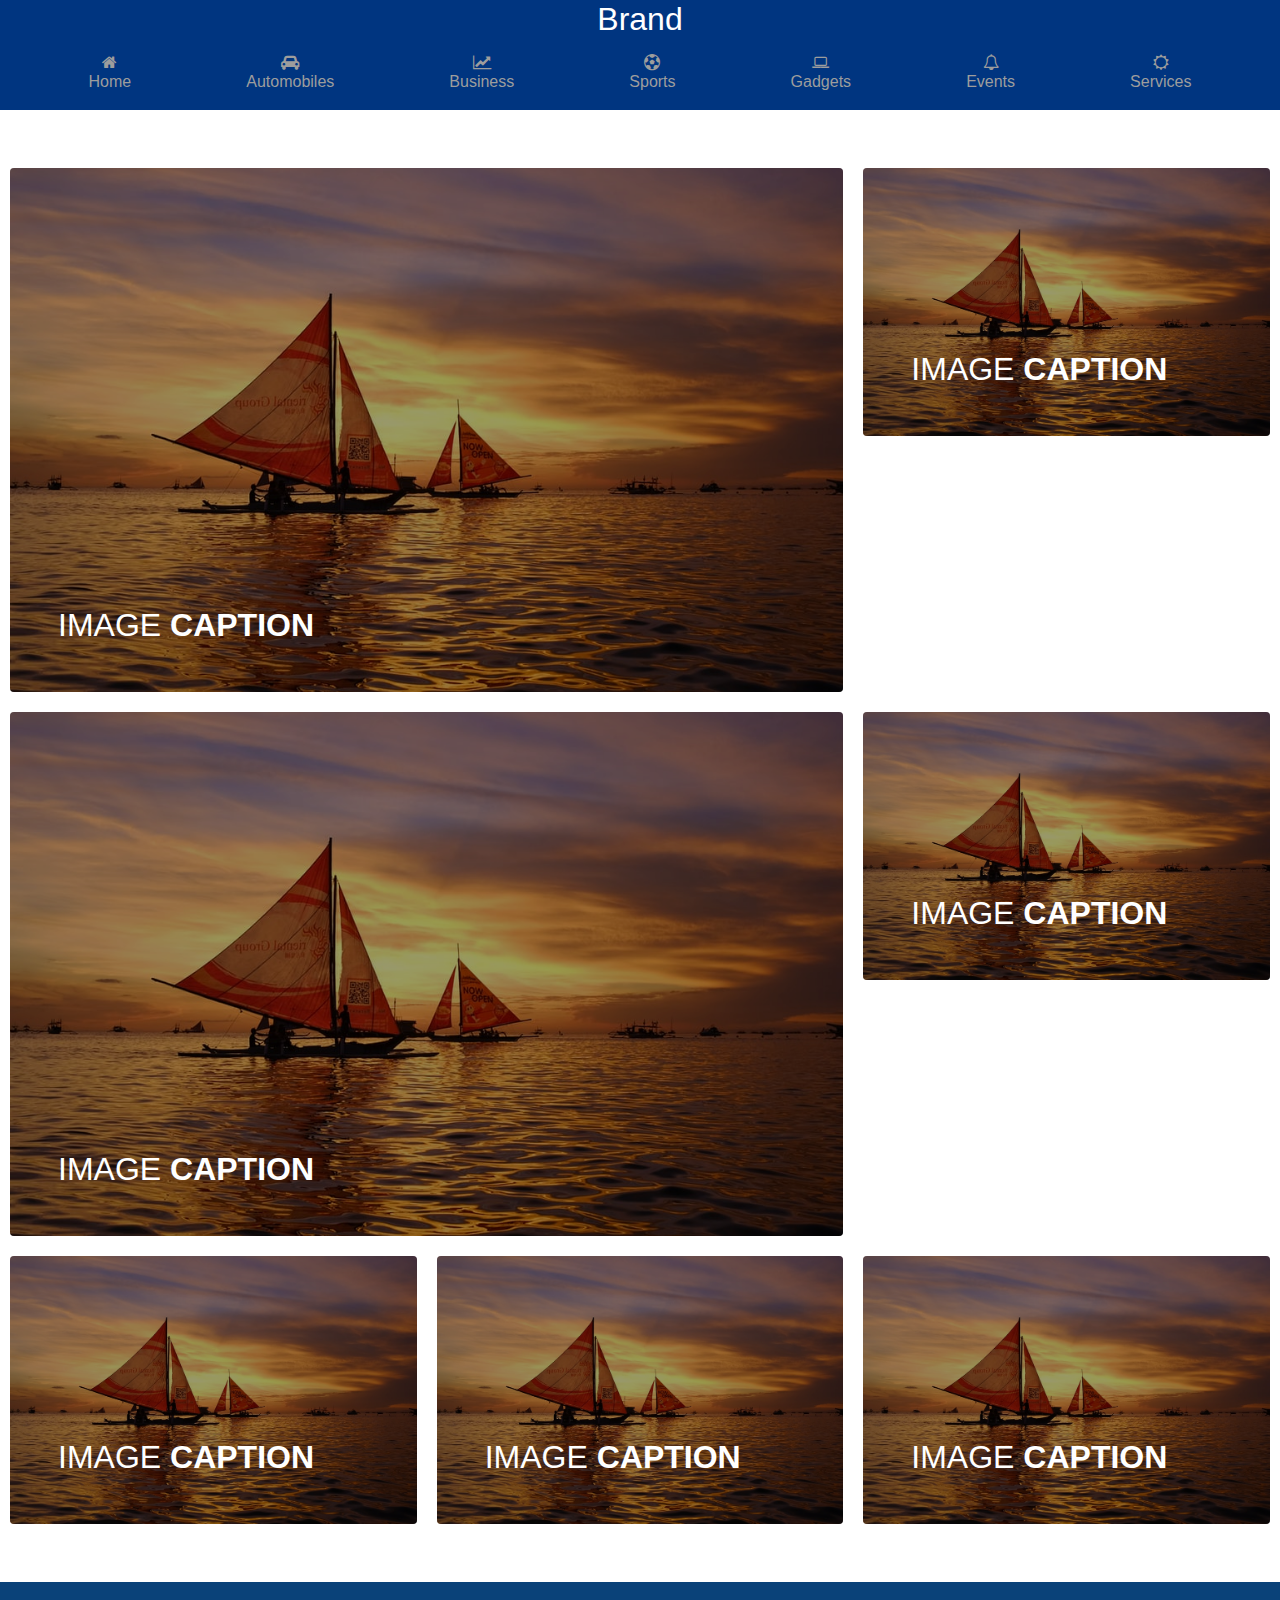
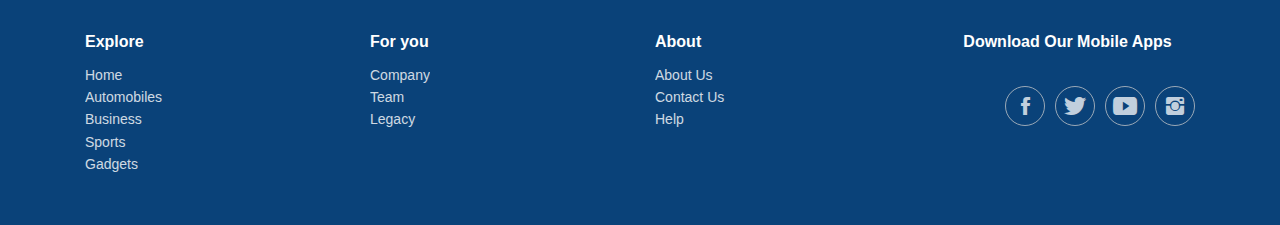
<file: index.html>
<!DOCTYPE html>
<html>

<head>
    <meta charset="utf-8">
    <meta name="viewport" content="width=device-width, initial-scale=1.0, shrink-to-fit=no">
    <title>Project-Nikhil</title>
    <link rel="stylesheet" href="assets/bootstrap/css/bootstrap.min.css">
    <link rel="stylesheet" href="assets/fonts/font-awesome.min.css">
    <link rel="stylesheet" href="assets/fonts/ionicons.min.css">
    <link rel="stylesheet" href="assets/css/Bold-BS4-Image-Caption-Hover-Effect-5.css">
    <link rel="stylesheet" href="assets/css/Footer-Clean.css">
    <link rel="stylesheet" href="assets/css/styles.css">
    <link rel="stylesheet" href="assets/css/Team-Clean.css">
</head>

<body>
    <h2 class="text-center mb-0" style="background-color: #003580;color: White;">Brand</h2>
    <nav class="navbar navbar-dark navbar-expand-md sticky-top" style="background: #003580;">
        <div class="container-fluid"><button data-toggle="collapse" class="navbar-toggler" data-target="#navcol-1"><span class="sr-only">Toggle navigation</span><span class="navbar-toggler-icon"></span></button>
            <div class="collapse navbar-collapse" id="navcol-1">
                <ul class="nav navbar-nav d-xl-flex justify-content-around align-items-xl-center" style="width: 100%;">
                    <li class="nav-item"><a class="nav-link active d-md-flex d-lg-flex d-xl-flex flex-column justify-content-md-center align-items-md-center justify-content-lg-center align-items-lg-center justify-content-xl-center align-items-xl-center" href="#"><i class="fa fa-home"></i>Home</a></li>
                    <li
                        class="nav-item"><a class="nav-link d-md-flex d-lg-flex d-xl-flex flex-column justify-content-md-center align-items-md-center justify-content-lg-center align-items-lg-center justify-content-xl-center align-items-xl-center active" href="#"><i class="fa fa-car"></i>Automobiles</a></li>
                        <li
                            class="nav-item"><a class="nav-link d-md-flex d-lg-flex d-xl-flex flex-column justify-content-md-center align-items-md-center justify-content-lg-center align-items-lg-center justify-content-xl-center align-items-xl-center active" href="#"><i class="fa fa-line-chart"></i>Business</a></li>
                            <li
                                class="nav-item"><a class="nav-link d-md-flex d-lg-flex d-xl-flex flex-column justify-content-md-center align-items-md-center justify-content-lg-center align-items-lg-center justify-content-xl-center align-items-xl-center active" href="#"><i class="fa fa-soccer-ball-o"></i>Sports</a></li>
                                <li
                                    class="nav-item"><a class="nav-link d-md-flex d-lg-flex d-xl-flex flex-column justify-content-md-center align-items-md-center justify-content-lg-center align-items-lg-center justify-content-xl-center align-items-xl-center active" href="#"><i class="fa fa-laptop"></i>Gadgets</a></li>
                                    <li
                                        class="nav-item"><a class="nav-link d-md-flex d-lg-flex d-xl-flex flex-column justify-content-md-center align-items-md-center justify-content-lg-center align-items-lg-center justify-content-xl-center align-items-xl-center active" href="#"><i class="fa fa-bell-o"></i>Events</a></li>
                                        <li
                                            class="nav-item"><a class="nav-link d-md-flex d-lg-flex d-xl-flex flex-column justify-content-md-center align-items-md-center justify-content-lg-center align-items-lg-center justify-content-xl-center align-items-xl-center active"
                                                href="#"><i class="fa fa-sun-o"></i>Services</a></li>
                </ul>
            </div>
        </div>
    </nav>
    <div class="container-fluid py-5">
        <div class="row">
            <div class="col-md-6 col-xl-8 mb-lg-0" style="padding: 10px;">
                <div class="hover hover-5 text-white rounded"><img src="assets/img/boat.jpg" alt="image">
                    <div class="hover-overlay"></div>
                    <div class="hover-5-content">
                        <h2 class="text-uppercase hover-5-title font-weight-light mb-0" style="font-weight: bold;">Image&nbsp;<strong class="font-weight-bold text-white">Caption&nbsp;</strong><span class="font-weight-light">Image</span>&nbsp;</h2>
                        <p class="hover-5-description font-weight-light mb-0">Lorem ipsum dolor sit amet, consectetur adipisicing elit.</p>
                    </div>
                </div>
            </div>
            <div class="col-md-6 col-xl-4 mb-lg-0" style="padding: 10px;">
                <div class="hover hover-5 text-white rounded"><img src="assets/img/boat.jpg" alt="image">
                    <div class="hover-overlay"></div>
                    <div class="hover-5-content">
                        <h2 class="text-uppercase hover-5-title font-weight-light mb-0" style="font-weight: bold;">Image&nbsp;<strong class="font-weight-bold text-white">Caption&nbsp;</strong><span class="font-weight-light">Image</span>&nbsp;</h2>
                        <p class="hover-5-description font-weight-light mb-0">Lorem ipsum dolor sit amet, consectetur adipisicing elit.</p>
                    </div>
                </div>
            </div>
            <div class="col-md-6 col-xl-8 mb-lg-0" style="padding: 10px;">
                <div class="hover hover-5 text-white rounded"><img src="assets/img/boat.jpg" alt="image">
                    <div class="hover-overlay"></div>
                    <div class="hover-5-content">
                        <h2 class="text-uppercase hover-5-title font-weight-light mb-0" style="font-weight: bold;">Image&nbsp;<strong class="font-weight-bold text-white">Caption&nbsp;</strong><span class="font-weight-light">Image</span>&nbsp;</h2>
                        <p class="hover-5-description font-weight-light mb-0">Lorem ipsum dolor sit amet, consectetur adipisicing elit.</p>
                    </div>
                </div>
            </div>
            <div class="col-md-6 col-xl-4 mb-lg-0" style="padding: 10px;">
                <div class="hover hover-5 text-white rounded"><img src="assets/img/boat.jpg" alt="image">
                    <div class="hover-overlay"></div>
                    <div class="hover-5-content">
                        <h2 class="text-uppercase hover-5-title font-weight-light mb-0" style="font-weight: bold;">Image&nbsp;<strong class="font-weight-bold text-white">Caption&nbsp;</strong><span class="font-weight-light">Image</span>&nbsp;</h2>
                        <p class="hover-5-description font-weight-light mb-0">Lorem ipsum dolor sit amet, consectetur adipisicing elit.</p>
                    </div>
                </div>
            </div>
            <div class="col-md-6 col-xl-4 mb-lg-0" style="padding: 10px;">
                <div class="hover hover-5 text-white rounded"><img src="assets/img/boat.jpg" alt="image">
                    <div class="hover-overlay"></div>
                    <div class="hover-5-content">
                        <h2 class="text-uppercase hover-5-title font-weight-light mb-0" style="font-weight: bold;">Image&nbsp;<strong class="font-weight-bold text-white">Caption&nbsp;</strong><span class="font-weight-light">Image</span>&nbsp;</h2>
                        <p class="hover-5-description font-weight-light mb-0">Lorem ipsum dolor sit amet, consectetur adipisicing elit.</p>
                    </div>
                </div>
            </div>
            <div class="col-md-6 col-xl-4 mb-lg-0" style="padding: 10px;">
                <div class="hover hover-5 text-white rounded"><img src="assets/img/boat.jpg" alt="image">
                    <div class="hover-overlay"></div>
                    <div class="hover-5-content">
                        <h2 class="text-uppercase hover-5-title font-weight-light mb-0" style="font-weight: bold;">Image&nbsp;<strong class="font-weight-bold text-white">Caption&nbsp;</strong><span class="font-weight-light">Image</span>&nbsp;</h2>
                        <p class="hover-5-description font-weight-light mb-0">Lorem ipsum dolor sit amet, consectetur adipisicing elit.</p>
                    </div>
                </div>
            </div>
            <div class="col-md-6 col-xl-4 mb-lg-0" style="padding: 10px;">
                <div class="hover hover-5 text-white rounded"><img src="assets/img/boat.jpg" alt="image">
                    <div class="hover-overlay"></div>
                    <div class="hover-5-content">
                        <h2 class="text-uppercase hover-5-title font-weight-light mb-0" style="font-weight: bold;">Image&nbsp;<strong class="font-weight-bold text-white">Caption&nbsp;</strong><span class="font-weight-light">Image</span>&nbsp;</h2>
                        <p class="hover-5-description font-weight-light mb-0">Lorem ipsum dolor sit amet, consectetur adipisicing elit.</p>
                    </div>
                </div>
            </div>
        </div>
    </div>
    <div class="footer-clean" style="background: #0a4279;color: white;">
        <footer>
            <div class="container">
                <div class="row justify-content-center">
                    <div class="col-sm-4 col-md-3 item">
                        <h3>Explore</h3>
                        <ul>
                            <li><a href="#">Home</a></li>
                            <li><a href="#">Automobiles</a></li>
                            <li><a href="#">Business</a></li>
                            <li><a href="#">Sports</a></li>
                            <li><a href="#">Gadgets</a></li>
                        </ul>
                    </div>
                    <div class="col-sm-4 col-md-3 item">
                        <h3>For you</h3>
                        <ul>
                            <li><a href="#">Company</a></li>
                            <li><a href="#">Team</a></li>
                            <li><a href="#">Legacy</a></li>
                        </ul>
                    </div>
                    <div class="col-sm-4 col-md-3 item">
                        <h3>About</h3>
                        <ul>
                            <li><a href="#">About Us</a></li>
                            <li><a href="#">Contact Us</a></li>
                            <li><a href="#">Help</a></li>
                        </ul>
                    </div>
                    <div class="col-lg-3 item social">
                        <h3 class="text-left d-flex justify-content-center">Download Our Mobile Apps</h3><a class="text-center" href="#"><i class="icon ion-social-facebook"></i></a><a href="#"><i class="icon ion-social-twitter"></i></a><a href="#"><i class="icon ion-social-youtube"></i></a><a href="#"><i class="icon ion-social-instagram"></i></a></div>
                </div>
            </div>
        </footer>
    </div>
    <script src="assets/js/jquery.min.js"></script>
    <script src="assets/bootstrap/js/bootstrap.min.js"></script>
</body>

</html>
</file>
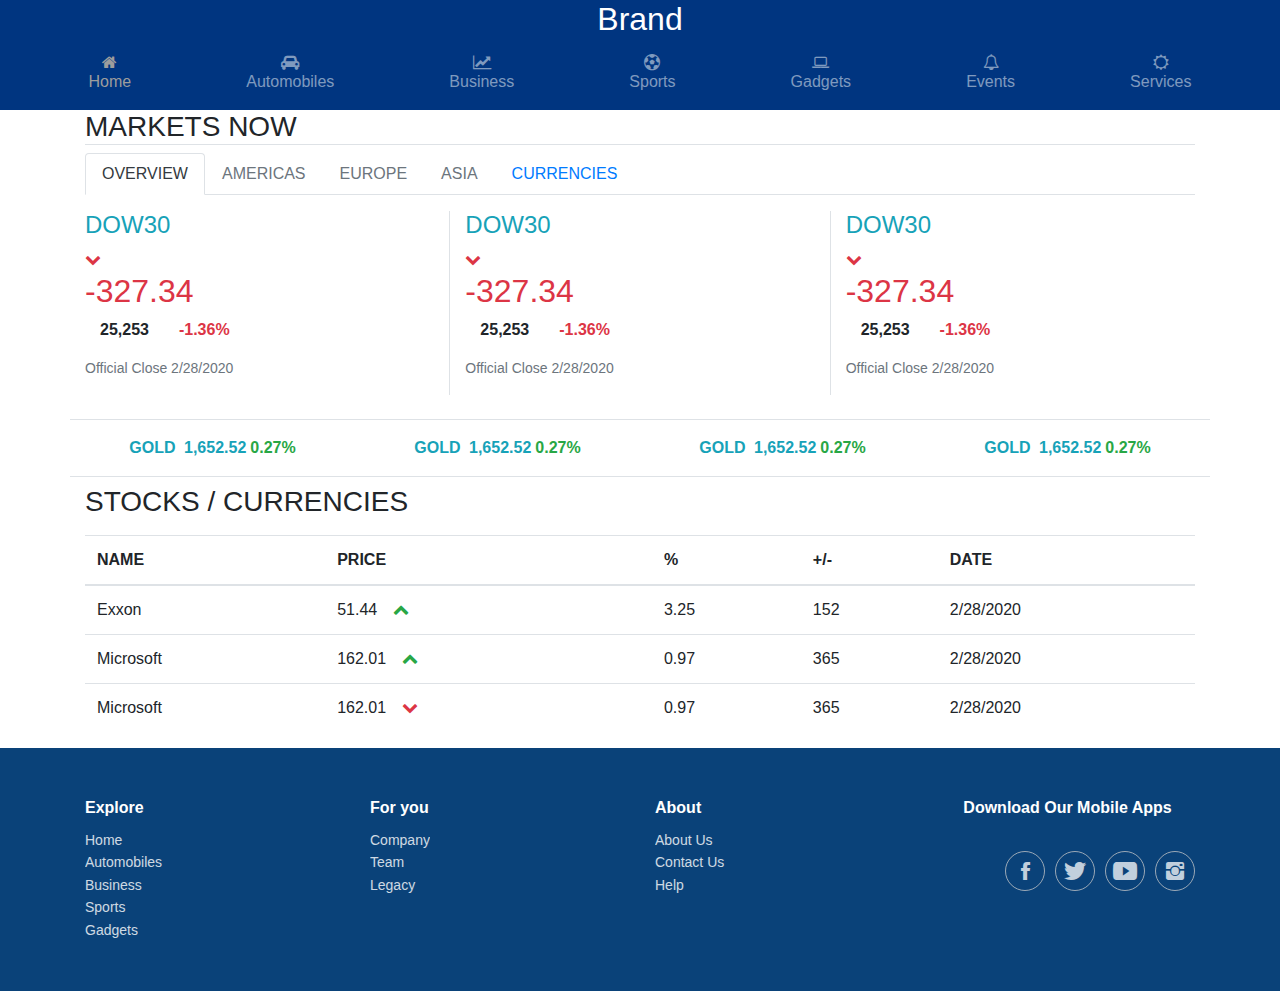
<file: market.html>
<!DOCTYPE html>
<html>

<head>
    <meta charset="utf-8">
    <meta name="viewport" content="width=device-width, initial-scale=1.0, shrink-to-fit=no">
    <title>Project-Nikhil</title>
    <link rel="stylesheet" href="assets/bootstrap/css/bootstrap.min.css">
    <link rel="stylesheet" href="assets/fonts/font-awesome.min.css">
    <link rel="stylesheet" href="assets/fonts/ionicons.min.css">
    <link rel="stylesheet" href="assets/css/Bold-BS4-Image-Caption-Hover-Effect-5.css">
    <link rel="stylesheet" href="assets/css/Footer-Clean.css">
    <link rel="stylesheet" href="assets/css/styles.css">
    <link rel="stylesheet" href="assets/css/Team-Clean.css">
</head>

<body>
    <h2 class="text-center mb-0" style="background-color: #003580;color: White;">Brand</h2>
    <nav class="navbar navbar-dark navbar-expand-md sticky-top" style="background: #003580;">
        <div class="container-fluid"><button data-toggle="collapse" class="navbar-toggler" data-target="#navcol-1"><span class="sr-only">Toggle navigation</span><span class="navbar-toggler-icon"></span></button>
            <div class="collapse navbar-collapse" id="navcol-1">
                <ul class="nav navbar-nav d-xl-flex justify-content-around align-items-xl-center" style="width: 100%;">
                    <li class="nav-item"><a class="nav-link active d-md-flex d-lg-flex d-xl-flex flex-column justify-content-md-center align-items-md-center justify-content-lg-center align-items-lg-center justify-content-xl-center align-items-xl-center" href="#"><i class="fa fa-home"></i>Home</a></li>
                    <li
                        class="nav-item"><a class="nav-link d-md-flex d-lg-flex d-xl-flex flex-column justify-content-md-center align-items-md-center justify-content-lg-center align-items-lg-center justify-content-xl-center align-items-xl-center" href="#"><i class="fa fa-car"></i>Automobiles</a></li>
                        <li
                            class="nav-item"><a class="nav-link d-md-flex d-lg-flex d-xl-flex flex-column justify-content-md-center align-items-md-center justify-content-lg-center align-items-lg-center justify-content-xl-center align-items-xl-center" href="#"><i class="fa fa-line-chart"></i>Business</a></li>
                            <li
                                class="nav-item"><a class="nav-link d-md-flex d-lg-flex d-xl-flex flex-column justify-content-md-center align-items-md-center justify-content-lg-center align-items-lg-center justify-content-xl-center align-items-xl-center" href="#"><i class="fa fa-soccer-ball-o"></i>Sports</a></li>
                                <li
                                    class="nav-item"><a class="nav-link d-md-flex d-lg-flex d-xl-flex flex-column justify-content-md-center align-items-md-center justify-content-lg-center align-items-lg-center justify-content-xl-center align-items-xl-center" href="#"><i class="fa fa-laptop"></i>Gadgets</a></li>
                                    <li
                                        class="nav-item"><a class="nav-link d-md-flex d-lg-flex d-xl-flex flex-column justify-content-md-center align-items-md-center justify-content-lg-center align-items-lg-center justify-content-xl-center align-items-xl-center" href="#"><i class="fa fa-bell-o"></i>Events</a></li>
                                        <li
                                            class="nav-item"><a class="nav-link d-md-flex d-lg-flex d-xl-flex flex-column justify-content-md-center align-items-md-center justify-content-lg-center align-items-lg-center justify-content-xl-center align-items-xl-center" href="#"><i class="fa fa-sun-o"></i>Services</a></li>
                </ul>
            </div>
        </div>
    </nav>
    <div class="container">
        <h3 class="border-bottom">MARKETS NOW</h3>
        <div>
            <ul class="nav nav-tabs" role="tablist">
                <li class="nav-item" role="presentation"><a class="nav-link active text-dark" role="tab" data-toggle="tab" href="#tab-1">OVERVIEW</a></li>
                <li class="nav-item" role="presentation"><a class="nav-link text-secondary" role="tab" data-toggle="tab" href="#tab-2">AMERICAS</a></li>
                <li class="nav-item" role="presentation"><a class="nav-link text-secondary" role="tab" data-toggle="tab" href="#tab-3">EUROPE</a></li>
                <li class="nav-item" role="presentation"><a class="nav-link text-secondary" role="tab" data-toggle="tab" href="#tab-4">ASIA</a></li>
                <li class="nav-item" role="presentation"><a class="nav-link" role="tab" data-toggle="tab" href="#tab-5">CURRENCIES</a></li>
            </ul>
            <div class="tab-content">
                <div class="tab-pane active py-3" role="tabpanel" id="tab-1">
                    <div class="row">
                        <div class="col border-right">
                            <div class="row">
                                <div class="col-xl-6">
                                    <h4 class="text-info">DOW30</h4><i class="fa fa-chevron-down text-danger"></i>
                                    <h2 class="text-danger">-327.34</h2>
                                    <div class="d-xl-flex justify-content-around align-items-xl-center">
                                        <p class="font-weight-bold">25,253</p>
                                        <p class="text-danger font-weight-bold">-1.36%</p>
                                    </div>
                                    <p class="text-secondary" style="font-size: 14px;">Official Close 2/28/2020</p>
                                </div>
                                <div class="col-xl-6"></div>
                            </div>
                        </div>
                        <div class="col border-right">
                            <div class="row">
                                <div class="col-xl-6">
                                    <h4 class="text-info">DOW30</h4><i class="fa fa-chevron-down text-danger"></i>
                                    <h2 class="text-danger">-327.34</h2>
                                    <div class="d-xl-flex justify-content-around align-items-xl-center">
                                        <p class="font-weight-bold">25,253</p>
                                        <p class="text-danger font-weight-bold">-1.36%</p>
                                    </div>
                                    <p class="text-secondary" style="font-size: 14px;">Official Close 2/28/2020</p>
                                </div>
                                <div class="col-xl-6"></div>
                            </div>
                        </div>
                        <div class="col">
                            <div class="row">
                                <div class="col-xl-6">
                                    <h4 class="text-info">DOW30</h4><i class="fa fa-chevron-down text-danger"></i>
                                    <h2 class="text-danger">-327.34</h2>
                                    <div class="d-xl-flex justify-content-around align-items-xl-center">
                                        <p class="font-weight-bold">25,253</p>
                                        <p class="text-danger font-weight-bold">-1.36%</p>
                                    </div>
                                    <p class="text-secondary" style="font-size: 14px;">Official Close 2/28/2020</p>
                                </div>
                                <div class="col-xl-6"></div>
                            </div>
                        </div>
                    </div>
                </div>
                <div class="tab-pane py-3" role="tabpanel" id="tab-2">
                    <p>Content for tab 2.</p>
                </div>
                <div class="tab-pane py-3" role="tabpanel" id="tab-3">
                    <p>Content for tab 3.</p>
                </div>
                <div class="tab-pane py-3" role="tabpanel" id="tab-4">
                    <p>Tab content.</p>
                </div>
                <div class="tab-pane" role="tabpanel" id="tab-5">
                    <p>Tab content.</p>
                </div>
            </div>
        </div>
        <div class="row d-xl-flex my-2 border-top border-bottom py-3">
            <div class="col d-xl-flex justify-content-xl-center align-items-xl-center">
                <p class="mr-1 font-weight-bold text-info mb-0">GOLD&nbsp;</p>
                <p class="mr-1 font-weight-bold text-info mb-0">1,652.52</p>
                <p class="text-success font-weight-bold mb-0">0.27%</p>
            </div>
            <div class="col d-xl-flex justify-content-xl-center align-items-xl-center">
                <p class="mr-1 font-weight-bold text-info mb-0">GOLD&nbsp;</p>
                <p class="mr-1 font-weight-bold text-info mb-0">1,652.52</p>
                <p class="text-success font-weight-bold mb-0">0.27%</p>
            </div>
            <div class="col d-xl-flex justify-content-xl-center align-items-xl-center">
                <p class="mr-1 font-weight-bold text-info mb-0">GOLD&nbsp;</p>
                <p class="mr-1 font-weight-bold text-info mb-0">1,652.52</p>
                <p class="text-success font-weight-bold mb-0">0.27%</p>
            </div>
            <div class="col d-xl-flex justify-content-xl-center align-items-xl-center">
                <p class="mr-1 font-weight-bold text-info mb-0">GOLD&nbsp;</p>
                <p class="mr-1 font-weight-bold text-info mb-0">1,652.52</p>
                <p class="text-success font-weight-bold mb-0">0.27%</p>
            </div>
        </div>
        <h3>STOCKS / CURRENCIES</h3>
        <div class="table-responsive mt-3">
            <table class="table">
                <thead>
                    <tr>
                        <th>NAME</th>
                        <th>PRICE</th>
                        <th>%</th>
                        <th>+/-</th>
                        <th>DATE</th>
                    </tr>
                </thead>
                <tbody>
                    <tr>
                        <td>Exxon</td>
                        <td>51.44<i class="fa fa-chevron-up mx-3 text-success"></i></td>
                        <td>3.25</td>
                        <td>152</td>
                        <td>2/28/2020</td>
                    </tr>
                    <tr>
                        <td>Microsoft</td>
                        <td>162.01<i class="fa fa-chevron-up mx-3 text-success"></i></td>
                        <td>0.97</td>
                        <td>365</td>
                        <td>2/28/2020<br></td>
                    </tr>
                    <tr>
                        <td>Microsoft</td>
                        <td>162.01<i class="fa fa-chevron-down mx-3 text-danger"></i></td>
                        <td>0.97</td>
                        <td>365</td>
                        <td>2/28/2020<br></td>
                    </tr>
                </tbody>
            </table>
        </div>
    </div>
    <div class="footer-clean" style="background: #0a4279;color: white;">
        <footer>
            <div class="container">
                <div class="row justify-content-center">
                    <div class="col-sm-4 col-md-3 item">
                        <h3>Explore</h3>
                        <ul>
                            <li><a href="#">Home</a></li>
                            <li><a href="#">Automobiles</a></li>
                            <li><a href="#">Business</a></li>
                            <li><a href="#">Sports</a></li>
                            <li><a href="#">Gadgets</a></li>
                        </ul>
                    </div>
                    <div class="col-sm-4 col-md-3 item">
                        <h3>For you</h3>
                        <ul>
                            <li><a href="#">Company</a></li>
                            <li><a href="#">Team</a></li>
                            <li><a href="#">Legacy</a></li>
                        </ul>
                    </div>
                    <div class="col-sm-4 col-md-3 item">
                        <h3>About</h3>
                        <ul>
                            <li><a href="#">About Us</a></li>
                            <li><a href="#">Contact Us</a></li>
                            <li><a href="#">Help</a></li>
                        </ul>
                    </div>
                    <div class="col-lg-3 item social">
                        <h3 class="text-left d-flex justify-content-center">Download Our Mobile Apps</h3><a class="text-center" href="#"><i class="icon ion-social-facebook"></i></a><a href="#"><i class="icon ion-social-twitter"></i></a><a href="#"><i class="icon ion-social-youtube"></i></a><a href="#"><i class="icon ion-social-instagram"></i></a></div>
                </div>
            </div>
        </footer>
    </div>
    <script src="assets/js/jquery.min.js"></script>
    <script src="assets/bootstrap/js/bootstrap.min.js"></script>
</body>

</html>
</file>
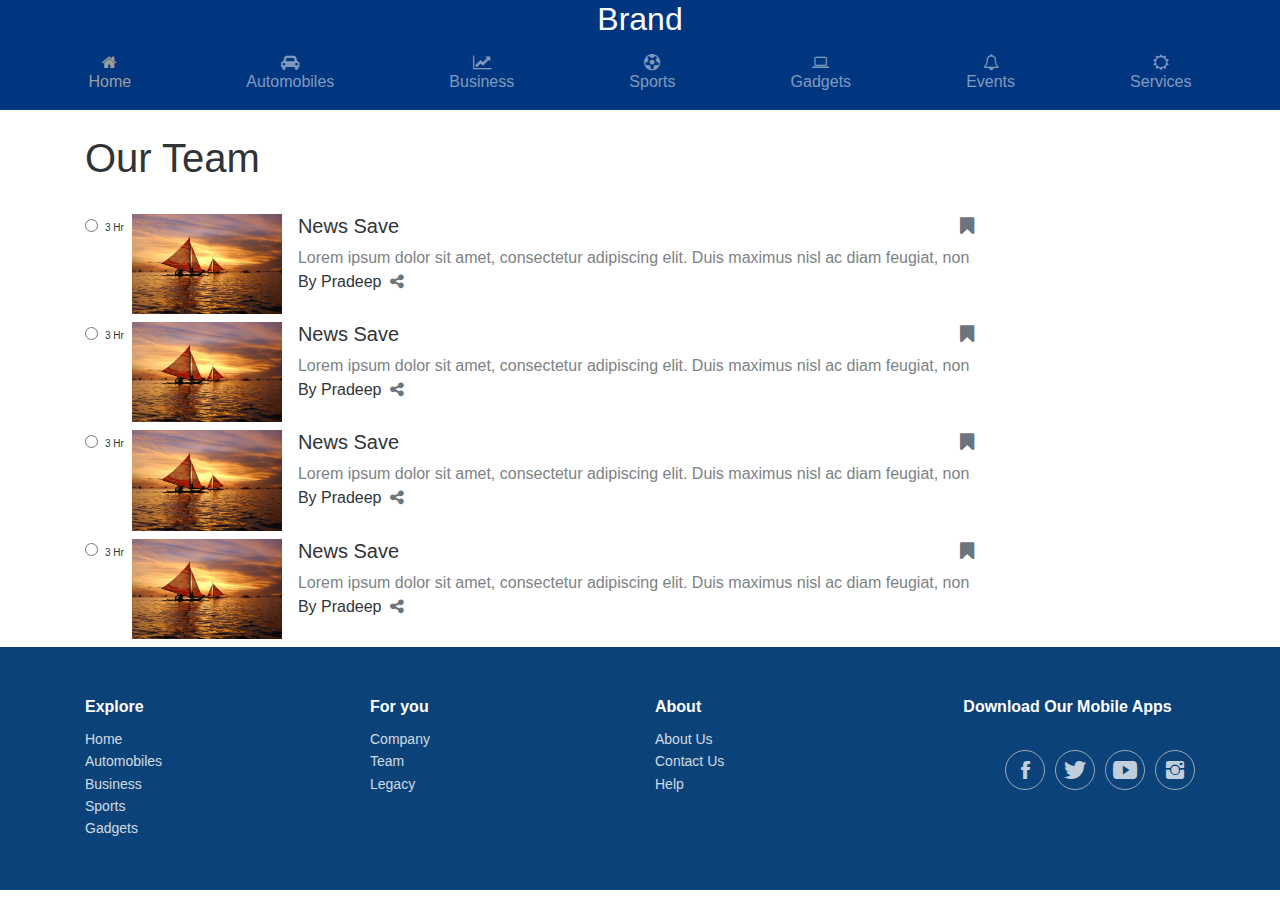
<file: untitled-1.html>
<!DOCTYPE html>
<html>

<head>
    <meta charset="utf-8">
    <meta name="viewport" content="width=device-width, initial-scale=1.0, shrink-to-fit=no">
    <title>Project-Nikhil</title>
    <link rel="stylesheet" href="assets/bootstrap/css/bootstrap.min.css">
    <link rel="stylesheet" href="assets/fonts/font-awesome.min.css">
    <link rel="stylesheet" href="assets/fonts/ionicons.min.css">
    <link rel="stylesheet" href="assets/css/Bold-BS4-Image-Caption-Hover-Effect-5.css">
    <link rel="stylesheet" href="assets/css/Footer-Clean.css">
    <link rel="stylesheet" href="assets/css/styles.css">
    <link rel="stylesheet" href="assets/css/Team-Clean.css">
</head>

<body>
    <h2 class="text-center mb-0" style="background-color: #003580;color: White;">Brand</h2>
    <nav class="navbar navbar-dark navbar-expand-md sticky-top" style="background: #003580;">
        <div class="container-fluid"><button data-toggle="collapse" class="navbar-toggler" data-target="#navcol-1"><span class="sr-only">Toggle navigation</span><span class="navbar-toggler-icon"></span></button>
            <div class="collapse navbar-collapse" id="navcol-1">
                <ul class="nav navbar-nav d-xl-flex justify-content-around" style="font-size: 1rem;width: 100%;">
                    <li class="nav-item"><a class="nav-link active d-md-flex d-lg-flex d-xl-flex flex-column justify-content-md-center align-items-md-center justify-content-lg-center align-items-lg-center justify-content-xl-center align-items-xl-center" href="#"><i class="fa fa-home"></i>Home</a></li>
                    <li
                        class="nav-item"><a class="nav-link d-md-flex d-lg-flex d-xl-flex flex-column justify-content-md-center align-items-md-center justify-content-lg-center align-items-lg-center justify-content-xl-center align-items-xl-center" href="#"><i class="fa fa-car"></i>Automobiles</a></li>
                        <li
                            class="nav-item"><a class="nav-link d-md-flex d-lg-flex d-xl-flex flex-column justify-content-md-center align-items-md-center justify-content-lg-center align-items-lg-center justify-content-xl-center align-items-xl-center" href="#"><i class="fa fa-line-chart"></i>Business</a></li>
                            <li
                                class="nav-item"><a class="nav-link d-md-flex d-lg-flex d-xl-flex flex-column justify-content-md-center align-items-md-center justify-content-lg-center align-items-lg-center justify-content-xl-center align-items-xl-center" href="#"><i class="fa fa-soccer-ball-o"></i>Sports</a></li>
                                <li
                                    class="nav-item"><a class="nav-link d-md-flex d-lg-flex d-xl-flex flex-column justify-content-md-center align-items-md-center justify-content-lg-center align-items-lg-center justify-content-xl-center align-items-xl-center" href="#"><i class="fa fa-laptop"></i>Gadgets</a></li>
                                    <li
                                        class="nav-item"><a class="nav-link d-md-flex d-lg-flex d-xl-flex flex-column justify-content-md-center align-items-md-center justify-content-lg-center align-items-lg-center justify-content-xl-center align-items-xl-center" href="#"><i class="fa fa-bell-o"></i>Events</a></li>
                                        <li
                                            class="nav-item"><a class="nav-link d-md-flex d-lg-flex d-xl-flex flex-column justify-content-md-center align-items-md-center justify-content-lg-center align-items-lg-center justify-content-xl-center align-items-xl-center" href="#"><i class="fa fa-sun-o"></i>Services</a></li>
                </ul>
            </div>
        </div>
    </nav>
    <div class="team-clean">
        <div class="container">
            <div class="intro">
                <h1 class="text-left py-4">Our Team</h1>
                <div class="d-sm-flex align-items-sm-start mb-2">
                    <div class="form-check mr-2"><input class="form-check-input" type="radio" id="formCheck-1"><label class="form-check-label text-nowrap" for="formCheck-1" style="font-size: 10px;">3 Hr</label></div>
                    <div class="media"><img class="mr-3" src="assets/img/boat.jpg" style="width: 150px;">
                        <div class="media-body">
                            <h5 class="d-sm-flex justify-content-between justify-content-sm-start align-items-sm-center">News Save<i class="fa fa-bookmark d-sm-flex ml-auto text-secondary"></i></h5>
                            <p>Lorem ipsum dolor sit amet, consectetur adipiscing elit. Duis maximus nisl ac diam feugiat, non&nbsp;</p><label class="w-">By Pradeep<i class="fa fa-share-alt ml-2 text-secondary"></i></label></div>
                    </div>
                </div>
                <div class="d-sm-flex align-items-sm-start mb-2">
                    <div class="form-check mr-2"><input class="form-check-input" type="radio" id="formCheck-4"><label class="form-check-label text-nowrap" for="formCheck-1" style="font-size: 10px;">3 Hr</label></div>
                    <div class="media"><img class="mr-3" src="assets/img/boat.jpg" style="width: 150px;">
                        <div class="media-body">
                            <h5 class="d-sm-flex justify-content-between justify-content-sm-start align-items-sm-center">News Save<i class="fa fa-bookmark d-sm-flex ml-auto text-secondary"></i></h5>
                            <p>Lorem ipsum dolor sit amet, consectetur adipiscing elit. Duis maximus nisl ac diam feugiat, non&nbsp;</p><label class="w-">By Pradeep<i class="fa fa-share-alt ml-2 text-secondary"></i></label></div>
                    </div>
                </div>
                <div class="d-sm-flex align-items-sm-start mb-2">
                    <div class="form-check mr-2"><input class="form-check-input" type="radio" id="formCheck-3"><label class="form-check-label text-nowrap" for="formCheck-1" style="font-size: 10px;">3 Hr</label></div>
                    <div class="media"><img class="mr-3" src="assets/img/boat.jpg" style="width: 150px;">
                        <div class="media-body">
                            <h5 class="d-sm-flex justify-content-between justify-content-sm-start align-items-sm-center">News Save<i class="fa fa-bookmark d-sm-flex ml-auto text-secondary"></i></h5>
                            <p>Lorem ipsum dolor sit amet, consectetur adipiscing elit. Duis maximus nisl ac diam feugiat, non&nbsp;</p><label class="w-">By Pradeep<i class="fa fa-share-alt ml-2 text-secondary"></i></label></div>
                    </div>
                </div>
                <div class="d-sm-flex align-items-sm-start mb-2">
                    <div class="form-check mr-2"><input class="form-check-input" type="radio" id="formCheck-2"><label class="form-check-label text-nowrap" for="formCheck-1" style="font-size: 10px;">3 Hr</label></div>
                    <div class="media"><img class="mr-3" src="assets/img/boat.jpg" style="width: 150px;">
                        <div class="media-body">
                            <h5 class="d-sm-flex justify-content-between justify-content-sm-start align-items-sm-center">News Save<i class="fa fa-bookmark d-sm-flex ml-auto text-secondary"></i></h5>
                            <p>Lorem ipsum dolor sit amet, consectetur adipiscing elit. Duis maximus nisl ac diam feugiat, non&nbsp;</p><label class="w-">By Pradeep<i class="fa fa-share-alt ml-2 text-secondary"></i></label></div>
                    </div>
                </div>
            </div>
        </div>
    </div>
    <div class="footer-clean" style="background: #0a4279;color: white;">
        <footer>
            <div class="container">
                <div class="row justify-content-center">
                    <div class="col-sm-4 col-md-3 item">
                        <h3>Explore</h3>
                        <ul>
                            <li><a href="#">Home</a></li>
                            <li><a href="#">Automobiles</a></li>
                            <li><a href="#">Business</a></li>
                            <li><a href="#">Sports</a></li>
                            <li><a href="#">Gadgets</a></li>
                        </ul>
                    </div>
                    <div class="col-sm-4 col-md-3 item">
                        <h3>For you</h3>
                        <ul>
                            <li><a href="#">Company</a></li>
                            <li><a href="#">Team</a></li>
                            <li><a href="#">Legacy</a></li>
                        </ul>
                    </div>
                    <div class="col-sm-4 col-md-3 item">
                        <h3>About</h3>
                        <ul>
                            <li><a href="#">About Us</a></li>
                            <li><a href="#">Contact Us</a></li>
                            <li><a href="#">Help</a></li>
                        </ul>
                    </div>
                    <div class="col-lg-3 item social">
                        <h3 class="text-left d-flex d-sm-flex d-md-flex justify-content-center justify-content-sm-center justify-content-md-center">Download Our Mobile Apps</h3><a class="text-center" href="#"><i class="icon ion-social-facebook"></i></a><a href="#"><i class="icon ion-social-twitter"></i></a><a href="#"><i class="icon ion-social-youtube"></i></a><a href="#"><i class="icon ion-social-instagram"></i></a></div>
                </div>
            </div>
        </footer>
    </div>
    <script src="assets/js/jquery.min.js"></script>
    <script src="assets/bootstrap/js/bootstrap.min.js"></script>
</body>

</html>
</file>
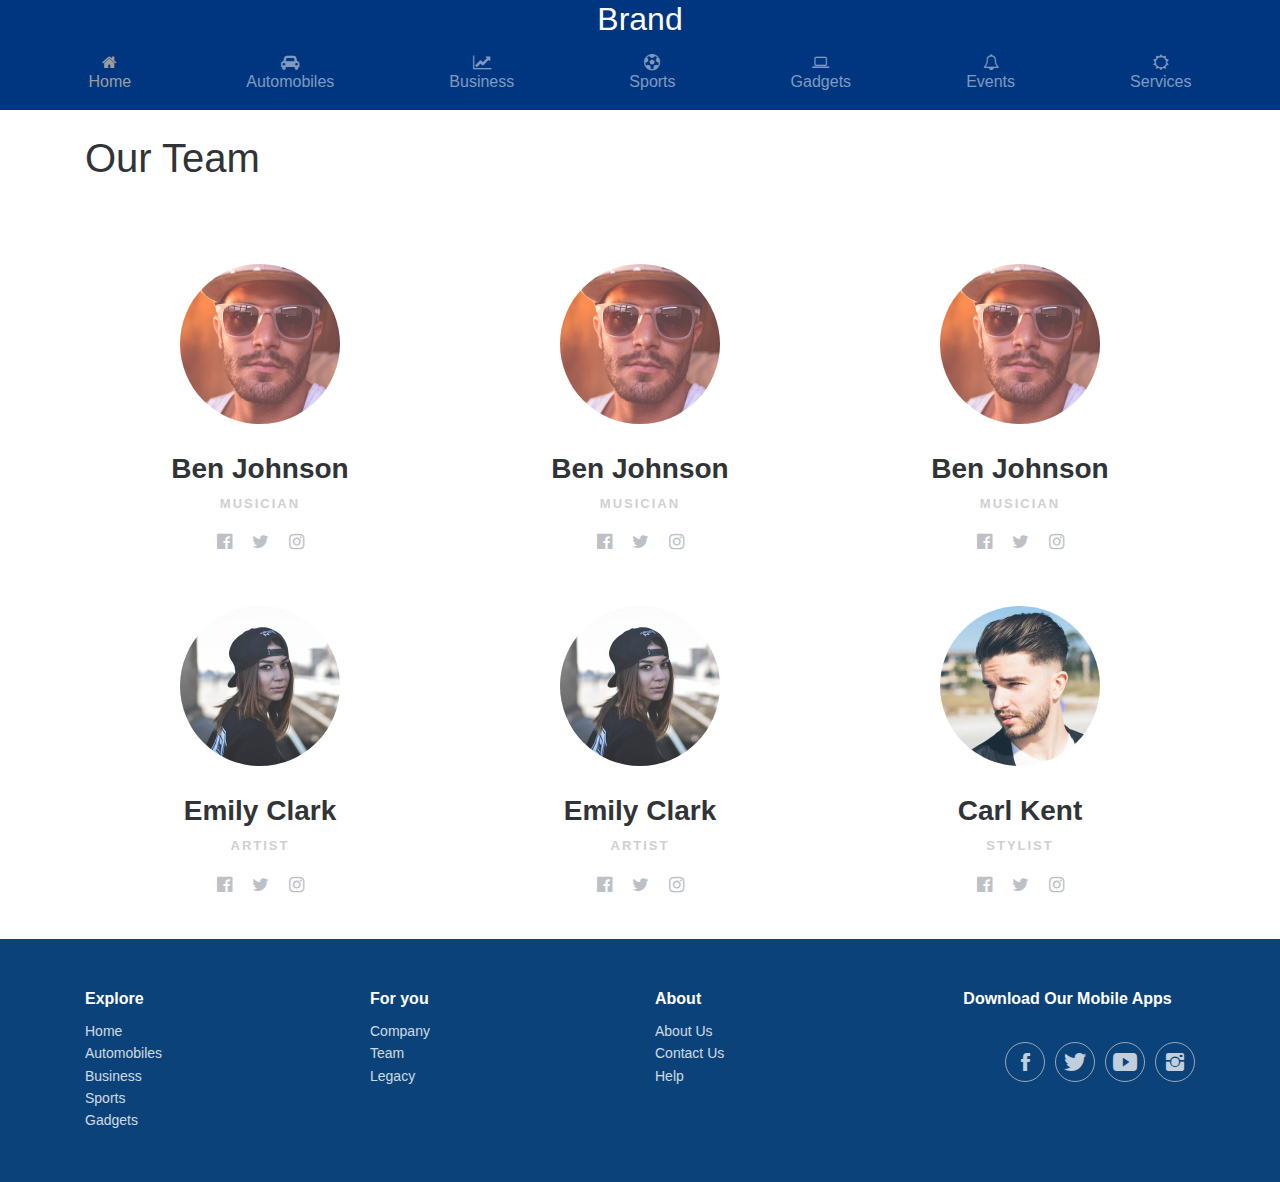
<file: untitled.html>
<!DOCTYPE html>
<html>

<head>
    <meta charset="utf-8">
    <meta name="viewport" content="width=device-width, initial-scale=1.0, shrink-to-fit=no">
    <title>Project-Nikhil</title>
    <link rel="stylesheet" href="assets/bootstrap/css/bootstrap.min.css">
    <link rel="stylesheet" href="assets/fonts/font-awesome.min.css">
    <link rel="stylesheet" href="assets/fonts/ionicons.min.css">
    <link rel="stylesheet" href="assets/css/Bold-BS4-Image-Caption-Hover-Effect-5.css">
    <link rel="stylesheet" href="assets/css/Footer-Clean.css">
    <link rel="stylesheet" href="assets/css/styles.css">
    <link rel="stylesheet" href="assets/css/Team-Clean.css">
</head>

<body>
    <h2 class="text-center mb-0" style="background-color: #003580;color: White;">Brand</h2>
    <nav class="navbar navbar-dark navbar-expand-md sticky-top" style="background: #003580;">
        <div class="container-fluid"><button data-toggle="collapse" class="navbar-toggler" data-target="#navcol-1"><span class="sr-only">Toggle navigation</span><span class="navbar-toggler-icon"></span></button>
            <div class="collapse navbar-collapse" id="navcol-1">
                <ul class="nav navbar-nav d-xl-flex justify-content-around" style="font-size: 1rem;width: 100%;">
                    <li class="nav-item"><a class="nav-link active d-md-flex d-lg-flex d-xl-flex flex-column justify-content-md-center align-items-md-center justify-content-lg-center align-items-lg-center justify-content-xl-center align-items-xl-center" href="#"><i class="fa fa-home"></i>Home</a></li>
                    <li
                        class="nav-item"><a class="nav-link d-md-flex d-lg-flex d-xl-flex flex-column justify-content-md-center align-items-md-center justify-content-lg-center align-items-lg-center justify-content-xl-center align-items-xl-center" href="#"><i class="fa fa-car"></i>Automobiles</a></li>
                        <li
                            class="nav-item"><a class="nav-link d-md-flex d-lg-flex d-xl-flex flex-column justify-content-md-center align-items-md-center justify-content-lg-center align-items-lg-center justify-content-xl-center align-items-xl-center" href="#"><i class="fa fa-line-chart"></i>Business</a></li>
                            <li
                                class="nav-item"><a class="nav-link d-md-flex d-lg-flex d-xl-flex flex-column justify-content-md-center align-items-md-center justify-content-lg-center align-items-lg-center justify-content-xl-center align-items-xl-center" href="#"><i class="fa fa-soccer-ball-o"></i>Sports</a></li>
                                <li
                                    class="nav-item"><a class="nav-link d-md-flex d-lg-flex d-xl-flex flex-column justify-content-md-center align-items-md-center justify-content-lg-center align-items-lg-center justify-content-xl-center align-items-xl-center" href="#"><i class="fa fa-laptop"></i>Gadgets</a></li>
                                    <li
                                        class="nav-item"><a class="nav-link d-md-flex d-lg-flex d-xl-flex flex-column justify-content-md-center align-items-md-center justify-content-lg-center align-items-lg-center justify-content-xl-center align-items-xl-center" href="#"><i class="fa fa-bell-o"></i>Events</a></li>
                                        <li
                                            class="nav-item"><a class="nav-link d-md-flex d-lg-flex d-xl-flex flex-column justify-content-md-center align-items-md-center justify-content-lg-center align-items-lg-center justify-content-xl-center align-items-xl-center" href="#"><i class="fa fa-sun-o"></i>Services</a></li>
                </ul>
            </div>
        </div>
    </nav>
    <div class="team-clean">
        <div class="container">
            <div class="intro">
                <h1 class="text-left py-4">Our Team</h1>
            </div>
            <div class="row people">
                <div class="col-md-6 col-lg-4 item"><img class="rounded-circle" src="assets/img/1.jpg">
                    <h3 class="name">Ben Johnson</h3>
                    <p class="title">Musician</p>
                    <div class="social"><a href="#"><i class="fa fa-facebook-official"></i></a><a href="#"><i class="fa fa-twitter"></i></a><a href="#"><i class="fa fa-instagram"></i></a></div>
                </div>
                <div class="col-md-6 col-lg-4 item"><img class="rounded-circle" src="assets/img/1.jpg">
                    <h3 class="name">Ben Johnson</h3>
                    <p class="title">Musician</p>
                    <div class="social"><a href="#"><i class="fa fa-facebook-official"></i></a><a href="#"><i class="fa fa-twitter"></i></a><a href="#"><i class="fa fa-instagram"></i></a></div>
                </div>
                <div class="col-md-6 col-lg-4 item"><img class="rounded-circle" src="assets/img/1.jpg">
                    <h3 class="name">Ben Johnson</h3>
                    <p class="title">Musician</p>
                    <div class="social"><a href="#"><i class="fa fa-facebook-official"></i></a><a href="#"><i class="fa fa-twitter"></i></a><a href="#"><i class="fa fa-instagram"></i></a></div>
                </div>
                <div class="col-md-6 col-lg-4 item"><img class="rounded-circle" src="assets/img/2.jpg">
                    <h3 class="name">Emily Clark</h3>
                    <p class="title">Artist</p>
                    <div class="social"><a href="#"><i class="fa fa-facebook-official"></i></a><a href="#"><i class="fa fa-twitter"></i></a><a href="#"><i class="fa fa-instagram"></i></a></div>
                </div>
                <div class="col-md-6 col-lg-4 item"><img class="rounded-circle" src="assets/img/2.jpg">
                    <h3 class="name">Emily Clark</h3>
                    <p class="title">Artist</p>
                    <div class="social"><a href="#"><i class="fa fa-facebook-official"></i></a><a href="#"><i class="fa fa-twitter"></i></a><a href="#"><i class="fa fa-instagram"></i></a></div>
                </div>
                <div class="col-md-6 col-lg-4 item"><img class="rounded-circle" src="assets/img/3.jpg">
                    <h3 class="name">Carl Kent</h3>
                    <p class="title">Stylist</p>
                    <div class="social"><a href="#"><i class="fa fa-facebook-official"></i></a><a href="#"><i class="fa fa-twitter"></i></a><a href="#"><i class="fa fa-instagram"></i></a></div>
                </div>
            </div>
        </div>
    </div>
    <div class="footer-clean" style="background: #0a4279;color: white;">
        <footer>
            <div class="container">
                <div class="row justify-content-center">
                    <div class="col-sm-4 col-md-3 item">
                        <h3>Explore</h3>
                        <ul>
                            <li><a href="#">Home</a></li>
                            <li><a href="#">Automobiles</a></li>
                            <li><a href="#">Business</a></li>
                            <li><a href="#">Sports</a></li>
                            <li><a href="#">Gadgets</a></li>
                        </ul>
                    </div>
                    <div class="col-sm-4 col-md-3 item">
                        <h3>For you</h3>
                        <ul>
                            <li><a href="#">Company</a></li>
                            <li><a href="#">Team</a></li>
                            <li><a href="#">Legacy</a></li>
                        </ul>
                    </div>
                    <div class="col-sm-4 col-md-3 item">
                        <h3>About</h3>
                        <ul>
                            <li><a href="#">About Us</a></li>
                            <li><a href="#">Contact Us</a></li>
                            <li><a href="#">Help</a></li>
                        </ul>
                    </div>
                    <div class="col-lg-3 item social">
                        <h3 class="text-left d-flex d-sm-flex d-md-flex justify-content-center justify-content-sm-center justify-content-md-center">Download Our Mobile Apps</h3><a class="text-center" href="#"><i class="icon ion-social-facebook"></i></a><a href="#"><i class="icon ion-social-twitter"></i></a><a href="#"><i class="icon ion-social-youtube"></i></a><a href="#"><i class="icon ion-social-instagram"></i></a></div>
                </div>
            </div>
        </footer>
    </div>
    <script src="assets/js/jquery.min.js"></script>
    <script src="assets/bootstrap/js/bootstrap.min.js"></script>
</body>

</html>
</file>
<file: assets/css/Bold-BS4-Image-Caption-Hover-Effect-5.css>
.hover {
  overflow: hidden;
  position: relative;
  padding-bottom: 60%;
}

.hover-overlay {
  width: 100%;
  height: 100%;
  position: absolute;
  top: 0;
  left: 0;
  z-index: 90;
  transition: all 0.4s;
}

.hover img {
  width: 100%;
  position: absolute;
  top: 0;
  left: 0;
  transition: all 0.3s;
}

.hover-5::after {
  content: '';
  width: 100%;
  height: 10px;
  background: #47c650;
  position: absolute;
  bottom: -10px;
  left: 0;
  display: block;
  transition: all 0.3s;
  z-index: 999;
}

.hover-5 .hover-overlay {
  background: rgba(0, 0, 0, 0.4);
}

.hover-5-title {
  position: absolute;
  bottom: 1rem;
  left: 0;
  transition: all 0.3s;
  padding: 2rem 3rem;
  z-index: 99;
}

.hover-5-title span {
  transition: all 0.4s;
  opacity: 0;
  color: #47c650;
}

.hover-5:hover .hover-overlay {
  background: rgba(0, 0, 0, 0.8);
}

.hover-5:hover .hover-5-title {
  bottom: 0;
}

.hover-5:hover .hover-5-title span {
  opacity: 1;
}

.hover-5:hover::after {
  bottom: 0;
}
</file>
<file: assets/css/Footer-Clean.css>
.footer-clean {
  padding: 50px 0;
  background-color: #fff;
  color: #f1f3f5;
}

.footer-clean h3 {
  margin-top: 0;
  margin-bottom: 12px;
  font-weight: bold;
  font-size: 16px;
}

.footer-clean ul {
  padding: 0;
  list-style: none;
  line-height: 1.6;
  font-size: 14px;
  margin-bottom: 0;
}

.footer-clean ul a {
  color: inherit;
  text-decoration: none;
  opacity: 0.8;
}

.footer-clean ul a:hover {
  opacity: 1;
}

.footer-clean .item.social {
  text-align: right;
}

@media (max-width:767px) {
  .footer-clean .item {
    text-align: center;
    padding-bottom: 20px;
  }
}

@media (max-width: 768px) {
  .footer-clean .item.social {
    text-align: center;
  }
}

.footer-clean .item.social > a {
  font-size: 24px;
  width: 40px;
  height: 40px;
  line-height: 40px;
  display: inline-block;
  text-align: center;
  border-radius: 50%;
  border: 1px solid #ccc;
  margin-left: 10px;
  margin-top: 22px;
  color: inherit;
  opacity: 0.75;
}

.footer-clean .item.social > a:hover {
  opacity: 0.9;
}

@media (max-width:991px) {
  .footer-clean .item.social > a {
    margin-top: 40px;
  }
}

@media (max-width:767px) {
  .footer-clean .item.social > a {
    margin-top: 10px;
  }
}

.footer-clean .copyright {
  margin-top: 14px;
  margin-bottom: 0;
  font-size: 13px;
  opacity: 0.6;
}
</file>
<file: assets/css/styles.css>
.media-list .fa {
  color: rgb(1,123,191);
  border: 1px solid rgb(239,239,239);
  border-radius: 50%;
  padding: 0.5rem;
  font-size: 2rem;
  margin-right: 1rem;
}

.navbar-light .navbar-toggler {
  color: white;
}

.navbar-dark .navbar-nav .active > .nav-link, .navbar-dark .navbar-nav .nav-link.active, .navbar-dark .navbar-nav .nav-link.show, .navbar-dark .navbar-nav .show > .nav-link {
  color: #9d9d9d;
}

nav-item .nav-link:hover {
  color: white;
}

.navbar-dark .navbar-nav .active > .nav-link:hover, .navbar-dark .navbar-nav .nav-link.active:hover, .navbar-dark .navbar-nav .nav-link.show:hover, .navbar-dark .navbar-nav .show > .nav-link:hover {
  color: #fff;
}
</file>
<file: assets/css/Team-Clean.css>
.team-clean {
  color: #313437;
  background-color: #fff;
}

.team-clean p {
  color: #7d8285;
}

.team-clean h2 {
  font-weight: bold;
  margin-bottom: 40px;
  padding-top: 40px;
  color: inherit;
}

@media (max-width:767px) {
  .team-clean h2 {
    margin-bottom: 25px;
    padding-top: 25px;
    font-size: 24px;
  }
}

.team-clean .intro {
  font-size: 16px;
  max-width: 100%;
  margin: 0 auto;
}

.team-clean .intro p {
  margin-bottom: 0;
}

.team-clean .people {
  padding-bottom: 40px;
}

.team-clean .item {
  text-align: center;
  padding-top: 50px;
}

.team-clean .item .name {
  font-weight: bold;
  margin-top: 28px;
  margin-bottom: 8px;
  color: inherit;
}

.team-clean .item .title {
  text-transform: uppercase;
  font-weight: bold;
  color: #d0d0d0;
  letter-spacing: 2px;
  font-size: 13px;
}

.team-clean .item .description {
  font-size: 15px;
  margin-top: 15px;
  margin-bottom: 20px;
}

.team-clean .item img {
  max-width: 160px;
}

.team-clean .social {
  font-size: 18px;
  color: #a2a8ae;
}

.team-clean .social a {
  color: inherit;
  margin: 0 10px;
  display: inline-block;
  opacity: 0.7;
}

.team-clean .social a:hover {
  opacity: 1;
}
</file>
